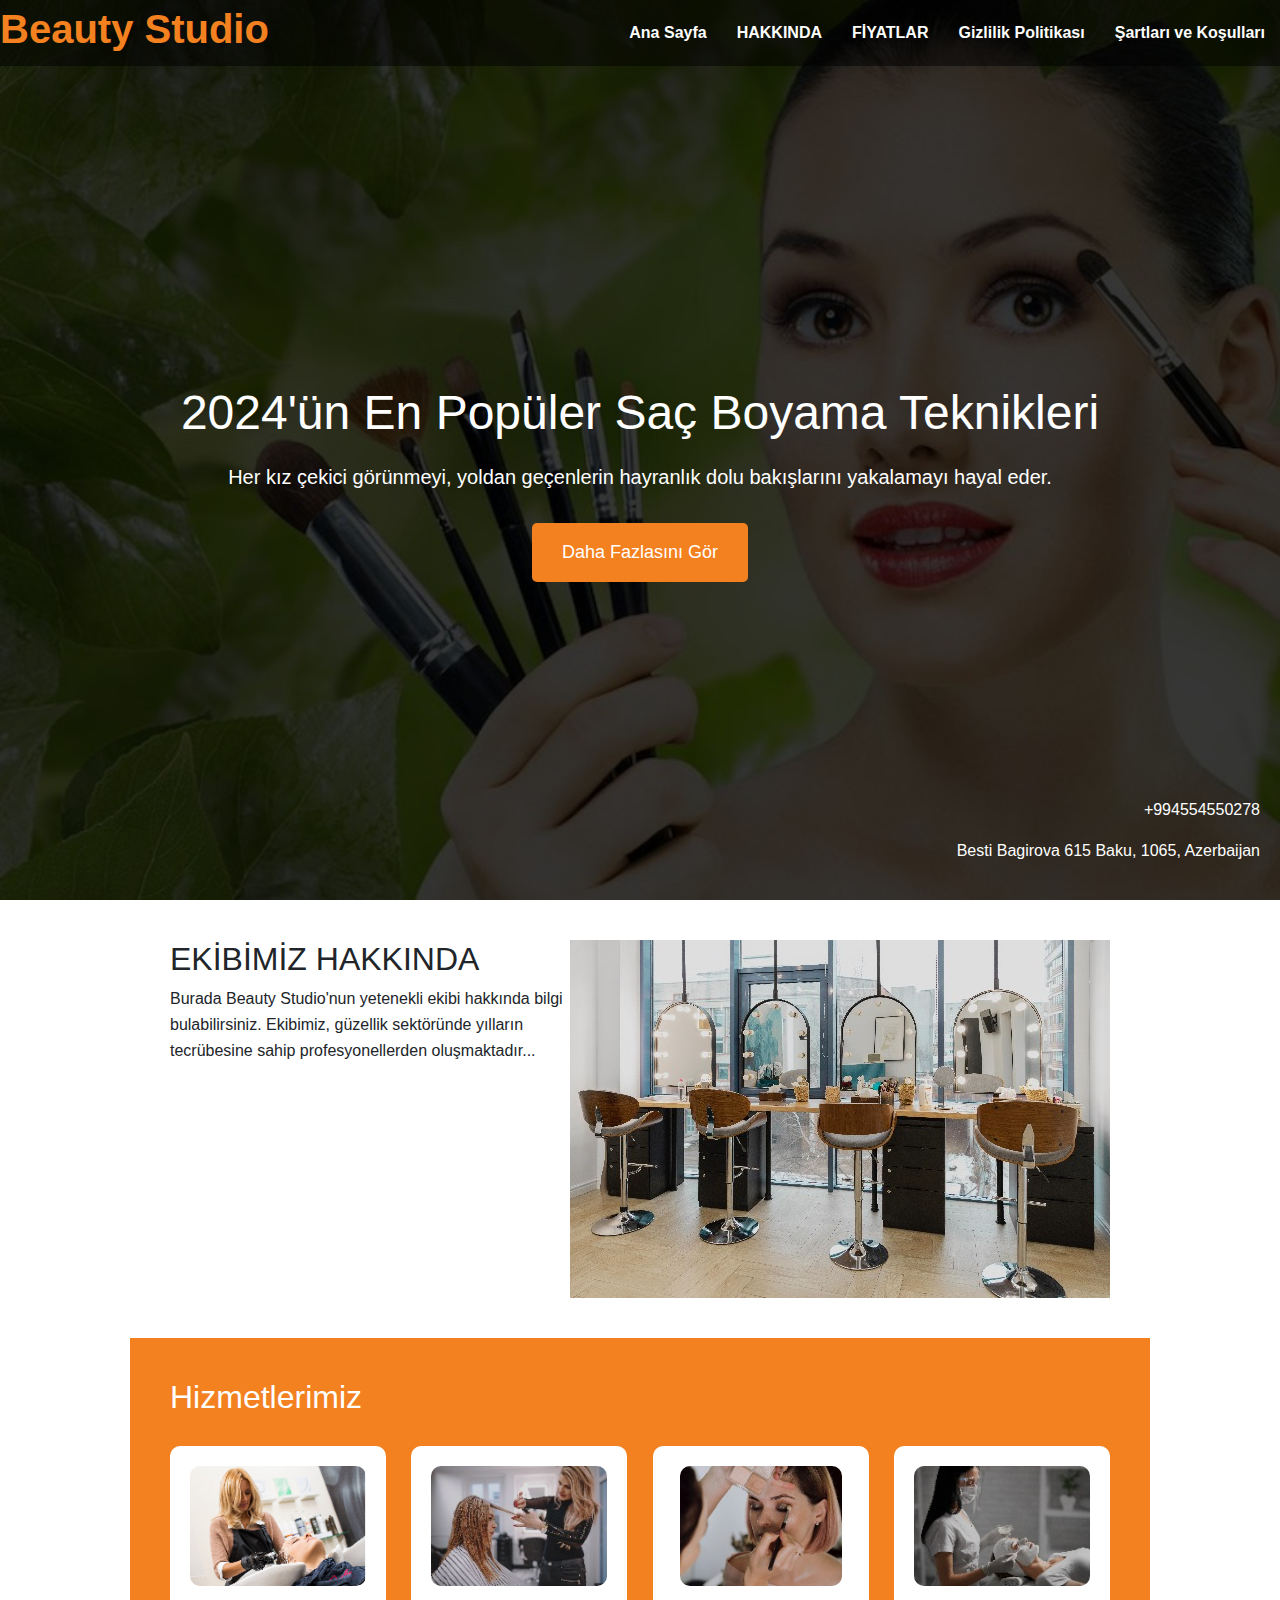
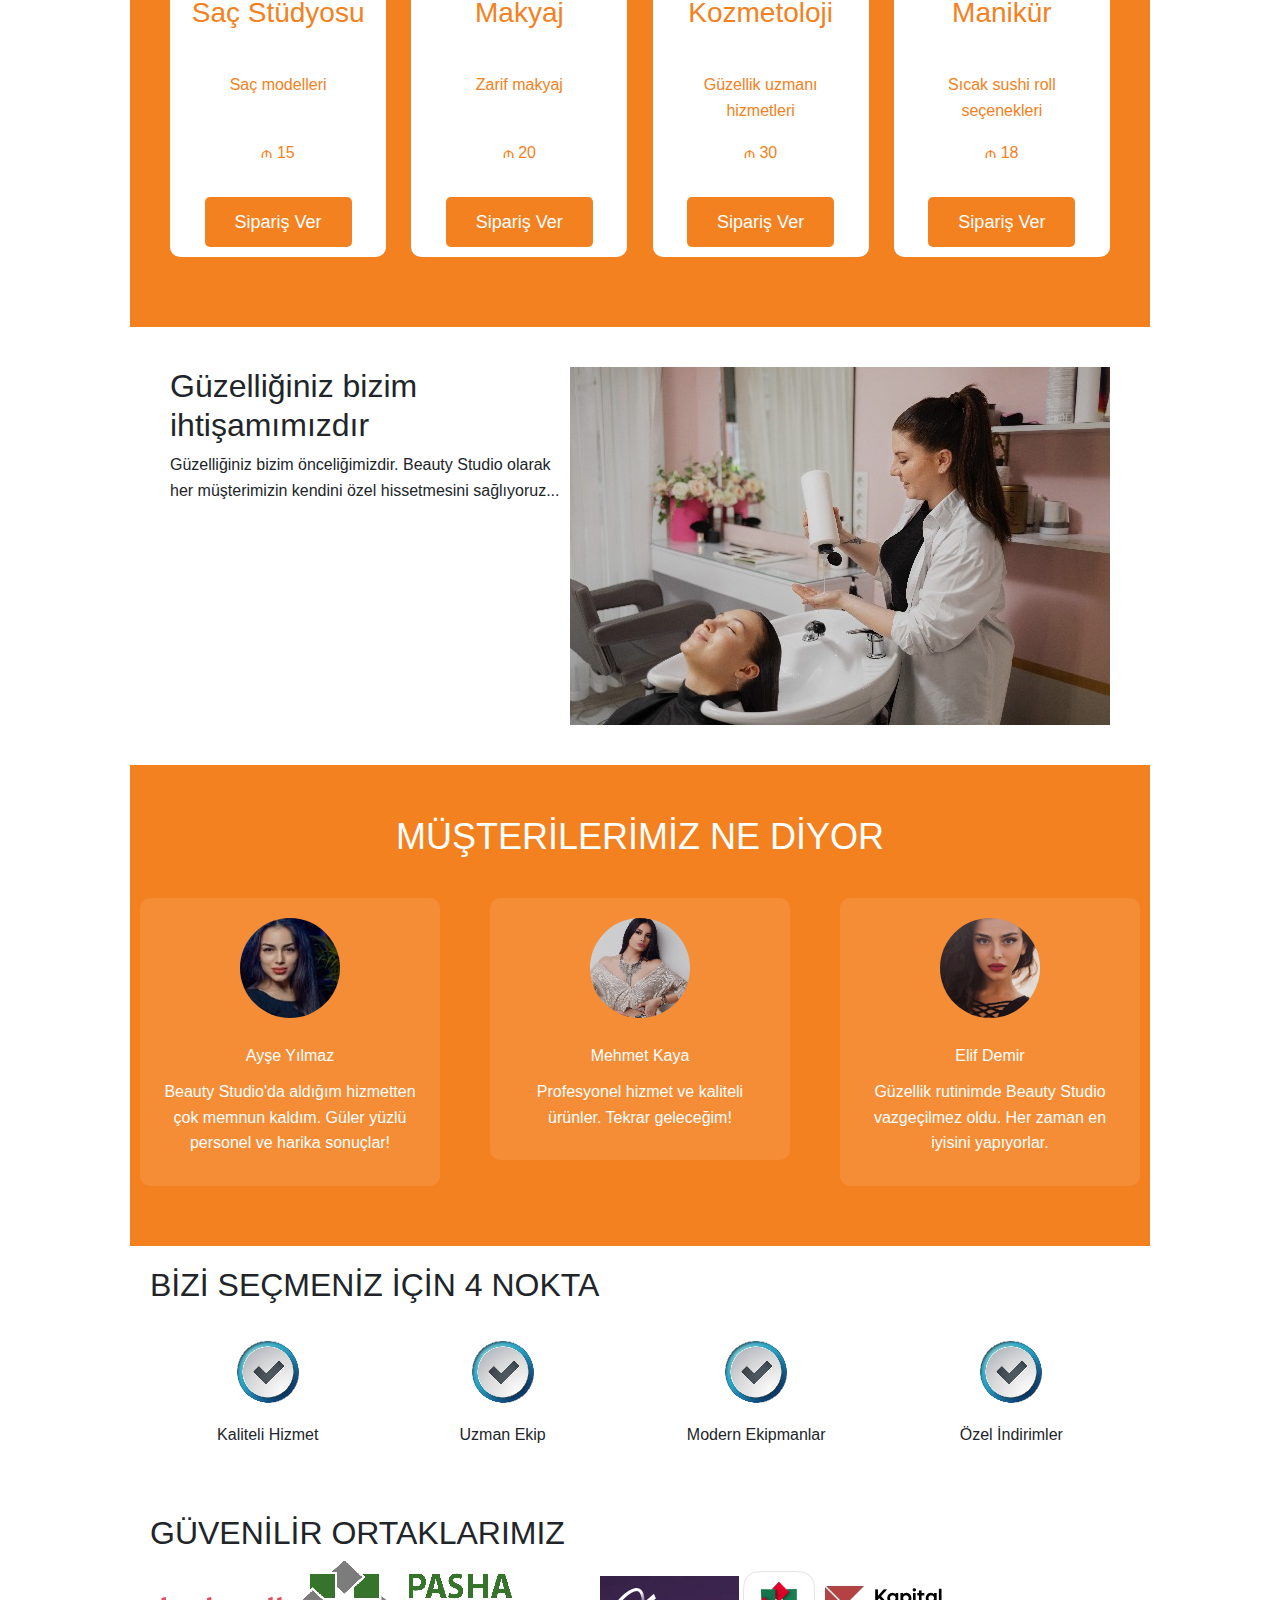
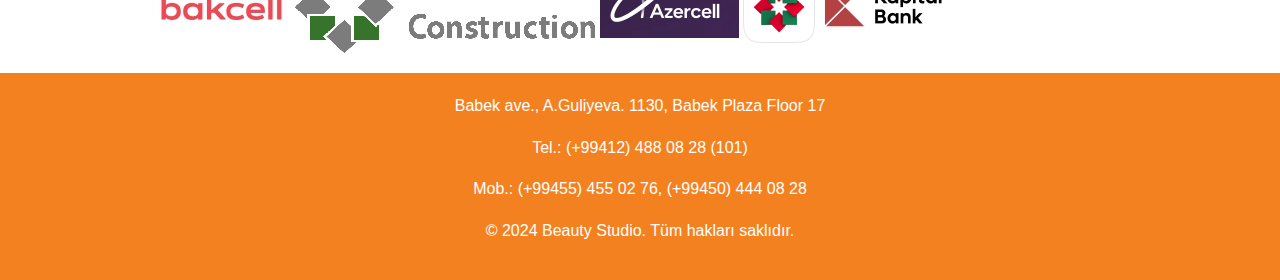
<file: index.html>
<!DOCTYPE html>
<html lang="tr">
<head>
    <meta charset="UTF-8">
    <meta name="viewport" content="width=device-width, initial-scale=1.0">
    <meta name="description" content="Güzellik salonu 'Beauty Studio' - Hizmetlerimizle güzelliğinize güzellik katın.">
    <title>Güzellik salonu "Beauty Studio"</title>
    <link rel="apple-touch-icon" sizes="180x180" href="favicon/apple-touch-icon.png">
    <link rel="icon" type="image/png" sizes="32x32" href="favicon/favicon-32x32.png">
    <link rel="icon" type="image/png" sizes="16x16" href="favicon/favicon-16x16.png">
    <link rel="manifest" href="favicon/site.webmanifest">
    <link rel="stylesheet" href="css/bootstrap.min.css">
    <link rel="stylesheet" href="css/style.css">
</head>
<body>

<div class="hero-section">

    <nav class="navbar menu navbar-expand-lg justify-content-between">
        <a href="index.html"><h1>Beauty Studio</h1></a>
        <button class="navbar-toggler" type="button" data-toggle="collapse" data-target="#navbarSupportedContent"
                aria-controls="navbarSupportedContent" aria-expanded="false" aria-label="Toggle navigation">
            <span class="toggler-icon"></span>
            <span class="toggler-icon"></span>
            <span class="toggler-icon"></span>
        </button>

        <div class="collapse navbar-collapse sub-menu-bar" id="navbarSupportedContent">
            <ul id="nav" class="navbar-nav ml-auto">
                <li><a href="index.html">Ana Sayfa</a></li>
                <li><a href="#about">HAKKINDA</a></li>
                <li><a href="#price">FİYATLAR</a></li>
                <li><a href="policy.html">Gizlilik Politikası</a></li>
                <li><a href="terms.html">Şartları ve Koşulları</a></li>
            </ul>
        </div>
    </nav>
    <div class="center-content">
        <h1>2024'ün En Popüler Saç Boyama Teknikleri</h1>
        <p>Her kız çekici görünmeyi, yoldan geçenlerin hayranlık dolu bakışlarını yakalamayı hayal eder.</p>
        <a href="form.html" class="cta-button">Daha Fazlasını Gör</a>
    </div>
    <div class="contact-info">
        <p>+994554550278</p>
        <p>Besti Bagirova 615 Baku, 1065, Azerbaijan</p>
    </div>

</div>

<section class="about-team" id="about">
    <div class="content">
        <h2>EKİBİMİZ HAKKINDA</h2>
        <p>Burada Beauty Studio'nun yetenekli ekibi hakkında bilgi bulabilirsiniz. Ekibimiz, güzellik sektöründe
            yılların tecrübesine sahip profesyonellerden oluşmaktadır...</p>
    </div>
    <div class="image">
        <img src="img/2.jpg" alt="Our Team">
    </div>
</section>

<section class="services" id="price">
    <h2>Hizmetlerimiz</h2>
    <div class="category-row">
        <div class="category-card invert">
            <img src="img/3.jpg" alt="Saç Stüdyosu">
            <h3>Saç Stüdyosu</h3>
            <p>Saç modelleri</p>
            <p>₼ 15</p>
            <a href="tariffs.html" class="cta-button">Sipariş Ver</a>
        </div>
        <div class="category-card invert">
            <img src="img/4.jpg" alt="Makyaj">
            <h3>Makyaj</h3>
            <p>Zarif makyaj</p>
            <p>₼ 20</p>
            <a href="tariffs.html" class="cta-button">Sipariş Ver</a>
        </div>
        <div class="category-card invert">
            <img src="img/5.jpg" alt="Kozmetoloji">
            <h3>Kozmetoloji</h3>
            <p>Güzellik uzmanı hizmetleri</p>
            <p>₼ 30</p>
            <a href="tariffs.html" class="cta-button">Sipariş Ver</a>
        </div>
        <div class="category-card invert">
            <img src="img/6.jpg" alt="Manikür">
            <h3>Manikür</h3>
            <p>Sıcak sushi roll seçenekleri</p>
            <p>₼ 18</p>
            <a href="tariffs.html" class="cta-button">Sipariş Ver</a>
        </div>
    </div>
</section>


<section class="beauty-glory">
    <div class="content">
        <h2>Güzelliğiniz bizim ihtişamımızdır</h2>
        <p>Güzelliğiniz bizim önceliğimizdir. Beauty Studio olarak her müşterimizin kendini özel hissetmesini
            sağlıyoruz...</p>
    </div>
    <div class="image">
        <img src="img/10.jpg" alt="Beauty Glory">
    </div>
</section>


<section class="client-testimonials">
    <h2>MÜŞTERİLERİMİZ NE DİYOR</h2>
    <div class="testimonials">
        <div class="testimonial">
            <img src="img/1.png" alt="Client 1">
            <p>Ayşe Yılmaz</p>
            <p>Beauty Studio'da aldığım hizmetten çok memnun kaldım. Güler yüzlü personel ve harika sonuçlar!</p>
        </div>
        <div class="testimonial">
            <img src="img/2.png" alt="Client 2">
            <p>Mehmet Kaya</p>
            <p>Profesyonel hizmet ve kaliteli ürünler. Tekrar geleceğim!</p>
        </div>
        <div class="testimonial">
            <img src="img/3.png" alt="Client 3">
            <p>Elif Demir</p>
            <p>Güzellik rutinimde Beauty Studio vazgeçilmez oldu. Her zaman en iyisini yapıyorlar.</p>
        </div>
    </div>
</section>


<section class="choose-us">
    <h2>BİZİ SEÇMENİZ İÇİN 4 NOKTA</h2>
    <div class="points">
        <div class="point">
            <img src="img/15.png" alt="Point 1">
            <p>Kaliteli Hizmet</p>
        </div>
        <div class="point">
            <img src="img/15.png" alt="Point 2">
            <p>Uzman Ekip</p>
        </div>
        <div class="point">
            <img src="img/15.png" alt="Point 3">
            <p>Modern Ekipmanlar</p>
        </div>
        <div class="point">
            <img src="img/15.png" alt="Point 4">
            <p>Özel İndirimler</p>
        </div>
    </div>
</section>


<section class="partners" style=" max-width: 1020px; margin: 0 auto; padding: 20px; ">
    <h2>GÜVENİLİR ORTAKLARIMIZ</h2>
    <div class="partner-slider">
        <img src="img/part_1.jpg" alt="Partner 1">
        <img src="img/part_2.jpg" alt="Partner 2">
        <img src="img/part_3.jpg" alt="Partner 3">
        <img src="img/part_4.png" alt="Partner 4">
        <img src="img/part_5.jpg" alt="Partner 5">
    </div>
</section>


<footer>
    <p>Babek ave., A.Guliyeva. 1130, Babek Plaza Floor 17</p>
    <p>Tel.: (+99412) 488 08 28 (101)</p>
    <p>Mob.: (+99455) 455 02 76, (+99450) 444 08 28</p>
    <p>&copy; 2024 Beauty Studio. Tüm hakları saklıdır.</p>
</footer>

</body>
<script src="js/jquery-1.12.4.min.js"></script>
<script src="js/bootstrap.min.js"></script>
<script src="js/main.js"></script>
<script type="application/ld+json">
    {
        "@context": "https://schema.org",
        "@type": "Organization",
        "name": "Beauty Studio",
        "url": "",
        "logo": "/img/logo.png"
    }
</script>
<script type="application/ld+json">
    {
        "@context": "https://schema.org",
        "@type": "WPHeader",
        "headline": "Beauty Studio",
        "description": "Güzellik salonu 'Beauty Studio' - Hizmetlerimizle güzelliğinize güzellik katın.",
        "url": "",
        "publisher": {
            "@type": "Organization",
            "name": "Beauty Studio",
            "logo": {
                "@type": "ImageObject",
                "url": "/img/logo.png"
            }
        }
    }
</script>
<script type="application/ld+json">
    {
        "@context": "https://schema.org",
        "@type": "WebPage",
        "name": "Beauty Studio",
        "description": "Güzellik salonu 'Beauty Studio' - Hizmetlerimizle güzelliğinize güzellik katın.",
        "publisher": {
            "@type": "Organization",
            "name": "Beauty Studio"
        },
        "license": "A license document that applies to this content, typically indicated by URL"
    }
</script>
<script type="application/ld+json">
    {
        "@context": "https://schema.org",
        "@type": "SiteNavigationElement",
        "name": "Main Navigation",
        "url": "",
        "hasPart": [
            {
                "@type": "WebPage",
                "name": "Home",
                "url": ""
            },
            {
                "@type": "WebPage",
                "name": "Tariffs",
                "url": "/tariffs.html"
            },
            {
                "@type": "WebPage",
                "name": "form",
                "url": "/form.html"
            },
            {
                "@type": "WebPage",
                "name": "Privacy Policy",
                "url": "/policy.html"
            },
            {
                "@type": "WebPage",
                "name": "Terms of use",
                "url": "/terms.html"
            }
        ]
    }
</script>
</html>
</file>
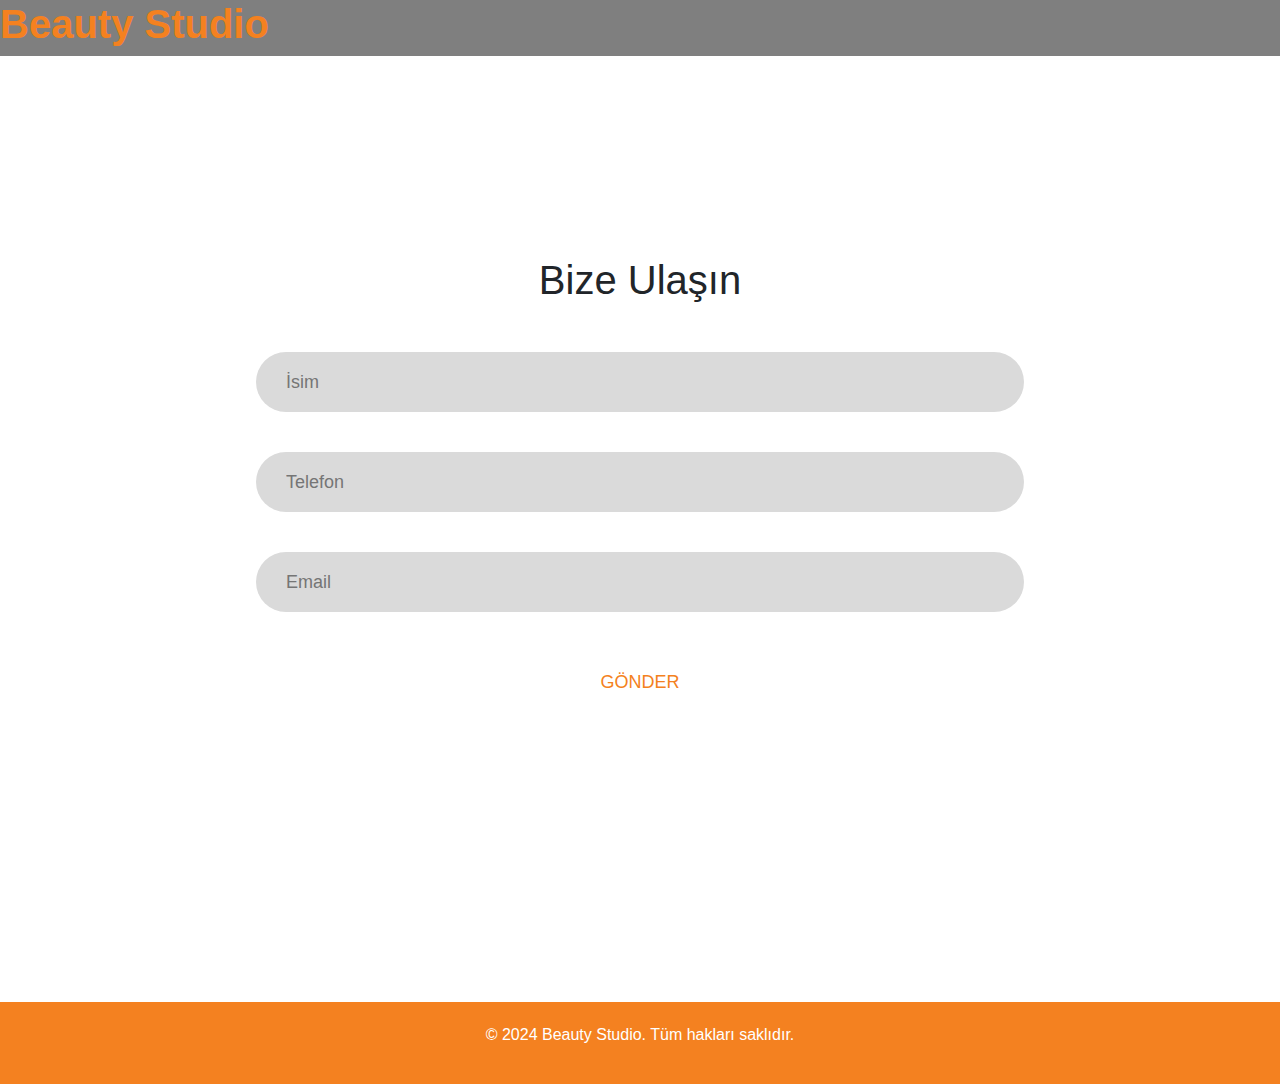
<file: form.html>
<!DOCTYPE html>
<html lang="tr">
<head>
    <meta charset="UTF-8">
    <meta name="viewport" content="width=device-width, initial-scale=1.0">
    <meta name="description" content="Güzellik salonu 'Beauty Studio' - Hizmetlerimizle güzelliğinize güzellik katın.">
    <title>Güzellik salonu "Beauty Studio"</title>
    <link rel="apple-touch-icon" sizes="180x180" href="favicon/apple-touch-icon.png">
    <link rel="icon" type="image/png" sizes="32x32" href="favicon/favicon-32x32.png">
    <link rel="icon" type="image/png" sizes="16x16" href="favicon/favicon-16x16.png">
    <link rel="manifest" href="favicon/site.webmanifest">
    <link rel="stylesheet" href="css/bootstrap.min.css">
    <link rel="stylesheet" href="css/style.css">
</head>
<body>

<div class="">
    <nav class="navbar menu navbar-expand-lg justify-content-between">
        <a href="index.html"><h1>Beauty Studio</h1></a>
    </nav>
</div>

<section class="tariffs">
    <div class="content">
            <h1 class="check_text text-center">Bize Ulaşın</h1>
            <div class="contact_section2">
                <div class="form-contact">
                    <form id="contactForm">
                        <div class="input_wrapper">
                            <input type="text" class="address_text" placeholder="İsim" name="name" required>
                        </div>
                        <div class="input_wrapper">
                            <input type="tel" class="address_text" placeholder="Telefon" name="telephone" required>
                        </div>
                        <div class="input_wrapper">
                            <input type="email" class="address_text" placeholder="Email" name="email" required>
                        </div>
                        <button type="submit" class="sub_bt">GÖNDER</button>
                    </form>
                </div>
        </div>
    </div>
</section>

<footer>
    <p>&copy; 2024 Beauty Studio. Tüm hakları saklıdır.</p>
</footer>

</body>
<script src="js/jquery-1.12.4.min.js"></script>
<script src="js/bootstrap.min.js"></script>
<script src="js/main.js"></script>
<script type="application/ld+json">
    {
        "@context": "https://schema.org",
        "@type": "Organization",
        "name": "Beauty Studio",
        "url": "",
        "logo": "/img/logo.png"
    }
</script>
<script type="application/ld+json">
    {
        "@context": "https://schema.org",
        "@type": "WPHeader",
        "headline": "Beauty Studio",
        "description": "Güzellik salonu 'Beauty Studio' - Hizmetlerimizle güzelliğinize güzellik katın.",
        "url": "",
        "publisher": {
            "@type": "Organization",
            "name": "Beauty Studio",
            "logo": {
                "@type": "ImageObject",
                "url": "/img/logo.png"
            }
        }
    }
</script>
<script type="application/ld+json">
    {
        "@context": "https://schema.org",
        "@type": "WebPage",
        "name": "Beauty Studio",
        "description": "Güzellik salonu 'Beauty Studio' - Hizmetlerimizle güzelliğinize güzellik katın.",
        "publisher": {
            "@type": "Organization",
            "name": "Beauty Studio"
        },
        "license": "A license document that applies to this content, typically indicated by URL"
    }
</script>
<script type="application/ld+json">
    {
        "@context": "https://schema.org",
        "@type": "SiteNavigationElement",
        "name": "Main Navigation",
        "url": "",
        "hasPart": [
            {
                "@type": "WebPage",
                "name": "Home",
                "url": ""
            },
            {
                "@type": "WebPage",
                "name": "Tariffs",
                "url": "/tariffs.html"
            },
            {
                "@type": "WebPage",
                "name": "form",
                "url": "/form.html"
            },
            {
                "@type": "WebPage",
                "name": "Privacy Policy",
                "url": "/policy.html"
            },
            {
                "@type": "WebPage",
                "name": "Terms of use",
                "url": "/terms.html"
            }
        ]
    }
</script>
</html>
</file>
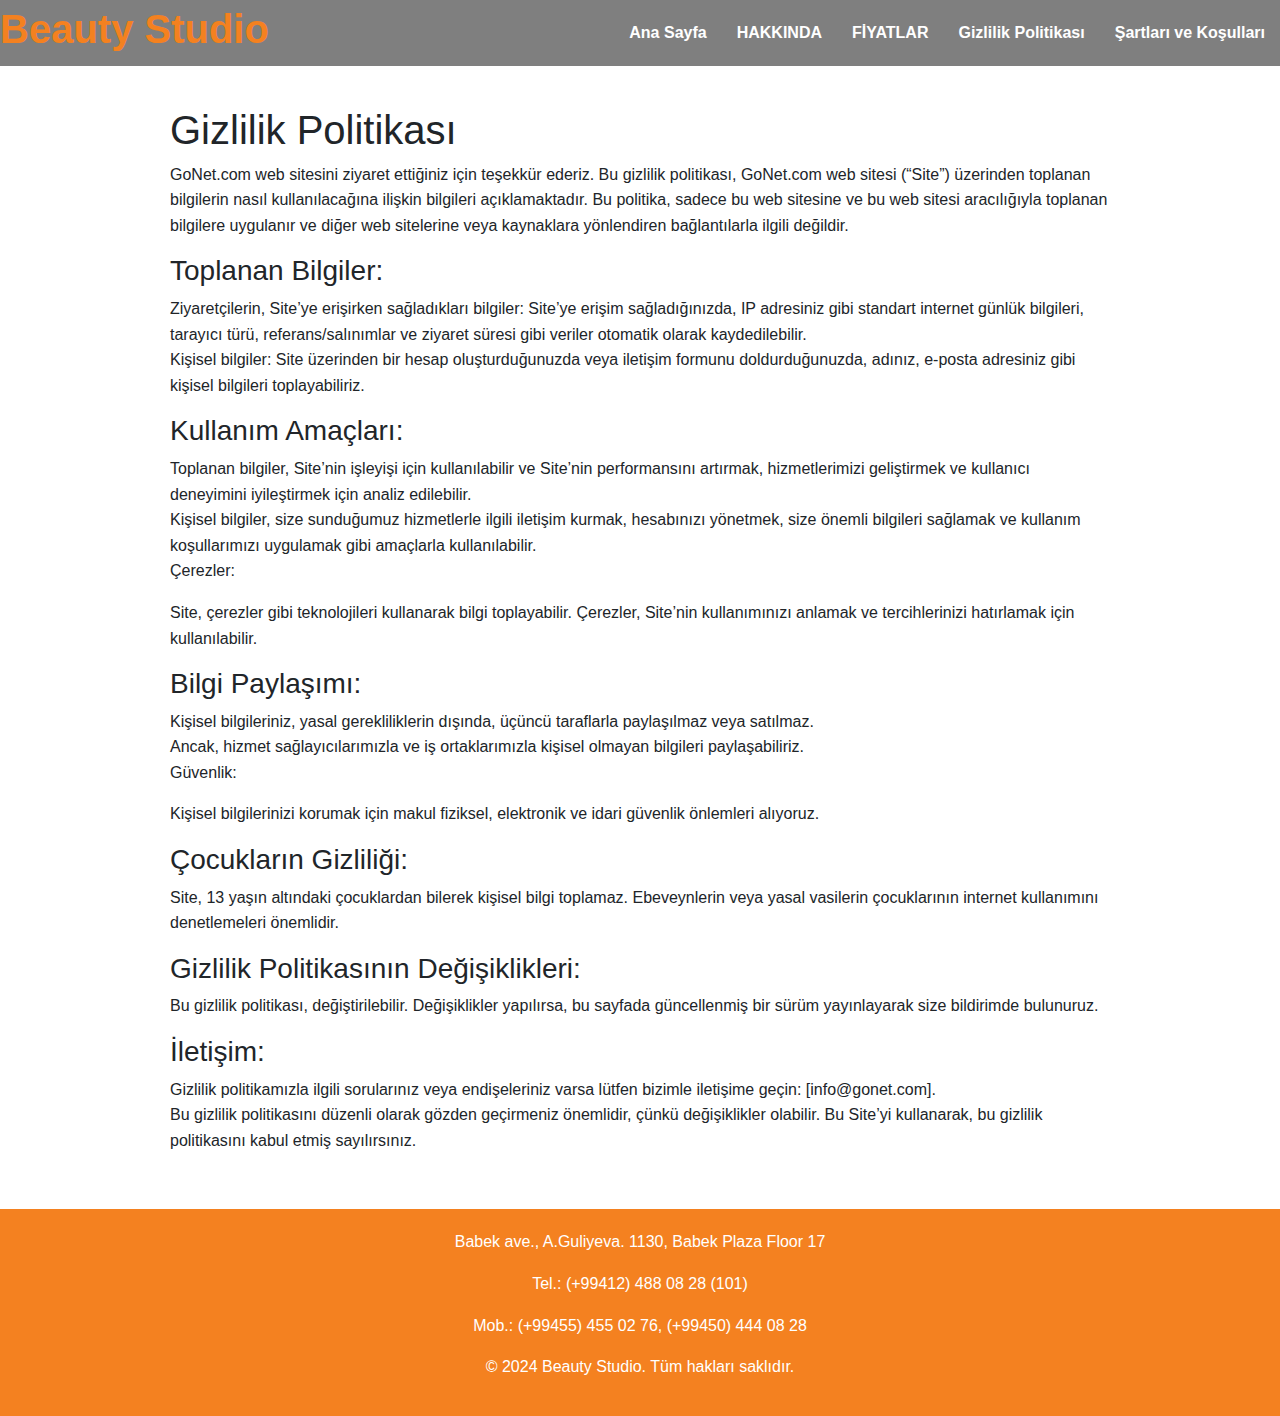
<file: policy.html>
<!DOCTYPE html>
<html lang="tr">
<head>
    <meta charset="UTF-8">
    <meta name="viewport" content="width=device-width, initial-scale=1.0">
    <meta name="description" content="Güzellik salonu 'Beauty Studio' - Hizmetlerimizle güzelliğinize güzellik katın.">
    <title>Güzellik salonu "Beauty Studio"</title>
    <link rel="apple-touch-icon" sizes="180x180" href="favicon/apple-touch-icon.png">
    <link rel="icon" type="image/png" sizes="32x32" href="favicon/favicon-32x32.png">
    <link rel="icon" type="image/png" sizes="16x16" href="favicon/favicon-16x16.png">
    <link rel="manifest" href="favicon/site.webmanifest">
    <link rel="stylesheet" href="css/bootstrap.min.css">
    <link rel="stylesheet" href="css/style.css">
</head>
<body>

<div class="">
    <nav class="navbar menu navbar-expand-lg justify-content-between">
        <a href="index.html"><h1>Beauty Studio</h1></a>
        <button class="navbar-toggler" type="button" data-toggle="collapse" data-target="#navbarSupportedContent"
                aria-controls="navbarSupportedContent" aria-expanded="false" aria-label="Toggle navigation">
            <span class="toggler-icon"></span>
            <span class="toggler-icon"></span>
            <span class="toggler-icon"></span>
        </button>

        <div class="collapse navbar-collapse sub-menu-bar" id="navbarSupportedContent">
            <ul id="nav" class="navbar-nav ml-auto">
                <li><a href="index.html">Ana Sayfa</a></li>
                <li><a href="index.html#about">HAKKINDA</a></li>
                <li><a href="tariffs.html">FİYATLAR</a></li>
                <li><a href="policy.html">Gizlilik Politikası</a></li>
                <li><a href="terms.html">Şartları ve Koşulları</a></li>
            </ul>
        </div>
    </nav>
</div>

<section class="about-team">
    <div class="content">
        <h1>Gizlilik Politikası</h1>
        <p>
            GoNet.com web sitesini ziyaret ettiğiniz için teşekkür ederiz. Bu gizlilik politikası,
            GoNet.com web sitesi (“Site”) üzerinden toplanan bilgilerin nasıl kullanılacağına ilişkin
            bilgileri açıklamaktadır. Bu politika, sadece bu web sitesine ve bu web sitesi aracılığıyla toplanan
            bilgilere uygulanır ve diğer web sitelerine veya kaynaklara yönlendiren bağlantılarla ilgili değildir.</p>
        <h3>
            Toplanan Bilgiler:</h3>
        <p>
            Ziyaretçilerin, Site’ye erişirken sağladıkları bilgiler: Site’ye erişim sağladığınızda, IP adresiniz gibi
            standart internet günlük bilgileri, tarayıcı türü, referans/salınımlar ve ziyaret süresi gibi veriler
            otomatik olarak kaydedilebilir.<br>Kişisel bilgiler: Site üzerinden bir hesap oluşturduğunuzda veya iletişim
            formunu doldurduğunuzda, adınız, e-posta adresiniz gibi kişisel bilgileri toplayabiliriz.<br>
        </p>
        <h3>Kullanım Amaçları:</h3>
        <p>
            Toplanan bilgiler, Site’nin işleyişi için kullanılabilir ve Site’nin performansını artırmak, hizmetlerimizi
            geliştirmek ve kullanıcı deneyimini iyileştirmek için analiz edilebilir.<br>Kişisel bilgiler, size
            sunduğumuz hizmetlerle ilgili iletişim kurmak, hesabınızı yönetmek, size önemli bilgileri sağlamak ve
            kullanım koşullarımızı uygulamak gibi amaçlarla kullanılabilir.<br>Çerezler:</p>
        <p>
            Site, çerezler gibi teknolojileri kullanarak bilgi toplayabilir. Çerezler, Site’nin kullanımınızı anlamak ve
            tercihlerinizi hatırlamak için kullanılabilir.<br></p>
        <h3>Bilgi Paylaşımı:</h3>
        <p>
            Kişisel bilgileriniz, yasal gerekliliklerin dışında, üçüncü taraflarla paylaşılmaz veya satılmaz.<br>Ancak,
            hizmet sağlayıcılarımızla ve iş ortaklarımızla kişisel olmayan bilgileri paylaşabiliriz.<br>Güvenlik:</p>
        <p>
            Kişisel bilgilerinizi korumak için makul fiziksel, elektronik ve idari güvenlik önlemleri alıyoruz.<br></p>
        <h3>Çocukların Gizliliği:</h3>
        <p>
            Site, 13 yaşın altındaki çocuklardan bilerek kişisel bilgi toplamaz. Ebeveynlerin veya yasal vasilerin
            çocuklarının internet kullanımını denetlemeleri önemlidir.<br></p>
        <h3>Gizlilik Politikasının Değişiklikleri:</h3>
        <p>
            Bu gizlilik politikası, değiştirilebilir. Değişiklikler yapılırsa, bu sayfada güncellenmiş bir sürüm
            yayınlayarak size bildirimde bulunuruz.<br></p>
        <h3>İletişim:</h3>
        <p>
            Gizlilik politikamızla ilgili sorularınız veya endişeleriniz varsa lütfen bizimle iletişime geçin:
            [info@gonet.com].<br>Bu gizlilik politikasını düzenli olarak gözden geçirmeniz önemlidir, çünkü
            değişiklikler
            olabilir. Bu Site’yi kullanarak, bu gizlilik politikasını kabul etmiş sayılırsınız.</p>
    </div>
</section>

<footer>
    <p>Babek ave., A.Guliyeva. 1130, Babek Plaza Floor 17</p>
    <p>Tel.: (+99412) 488 08 28 (101)</p>
    <p>Mob.: (+99455) 455 02 76, (+99450) 444 08 28</p>
    <p>&copy; 2024 Beauty Studio. Tüm hakları saklıdır.</p>
</footer>

</body>
<script src="js/jquery-1.12.4.min.js"></script>
<script src="js/bootstrap.min.js"></script>
<script src="js/main.js"></script>
<script type="application/ld+json">
    {
        "@context": "https://schema.org",
        "@type": "Organization",
        "name": "Beauty Studio",
        "url": "",
        "logo": "/img/logo.png"
    }
</script>
<script type="application/ld+json">
    {
        "@context": "https://schema.org",
        "@type": "WPHeader",
        "headline": "Beauty Studio",
        "description": "Güzellik salonu 'Beauty Studio' - Hizmetlerimizle güzelliğinize güzellik katın.",
        "url": "",
        "publisher": {
            "@type": "Organization",
            "name": "Beauty Studio",
            "logo": {
                "@type": "ImageObject",
                "url": "/img/logo.png"
            }
        }
    }
</script>
<script type="application/ld+json">
    {
        "@context": "https://schema.org",
        "@type": "WebPage",
        "name": "Beauty Studio",
        "description": "Güzellik salonu 'Beauty Studio' - Hizmetlerimizle güzelliğinize güzellik katın.",
        "publisher": {
            "@type": "Organization",
            "name": "Beauty Studio"
        },
        "license": "A license document that applies to this content, typically indicated by URL"
    }
</script>
<script type="application/ld+json">
    {
        "@context": "https://schema.org",
        "@type": "SiteNavigationElement",
        "name": "Main Navigation",
        "url": "",
        "hasPart": [
            {
                "@type": "WebPage",
                "name": "Home",
                "url": ""
            },
            {
                "@type": "WebPage",
                "name": "Tariffs",
                "url": "/tariffs.html"
            },
            {
                "@type": "WebPage",
                "name": "form",
                "url": "/form.html"
            },
            {
                "@type": "WebPage",
                "name": "Privacy Policy",
                "url": "/policy.html"
            },
            {
                "@type": "WebPage",
                "name": "Terms of use",
                "url": "/terms.html"
            }
        ]
    }
</script>
</html>
</file>
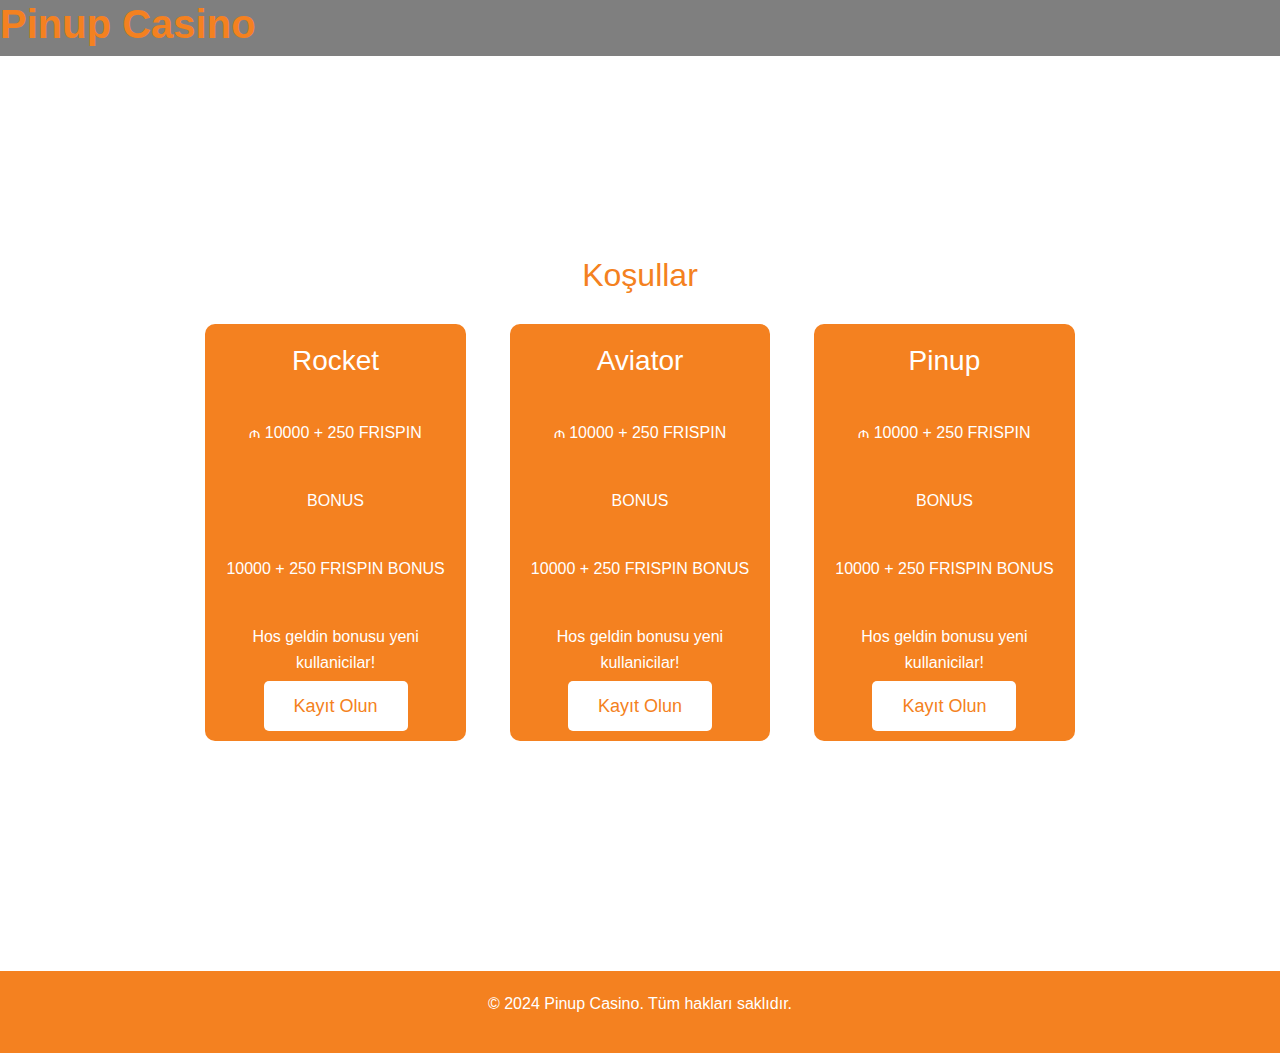
<file: tariffs.black.html>
<!DOCTYPE html>
<html lang="tr">
<head>
    <meta charset="UTF-8">
    <meta name="viewport" content="width=device-width, initial-scale=1.0">
    <meta name="description" content="Pinup Casino">
    <title>Pinup Casino</title>
    <link rel="apple-touch-icon" sizes="180x180" href="favicon/apple-touch-icon.png">
    <link rel="icon" type="image/png" sizes="32x32" href="favicon/favicon-32x32.png">
    <link rel="icon" type="image/png" sizes="16x16" href="favicon/favicon-16x16.png">
    <link rel="manifest" href="favicon/site.webmanifest">
    <link rel="stylesheet" href="css/bootstrap.min.css">
    <link rel="stylesheet" href="css/style.css">
</head>
<body>

<div class="">
    <nav class="navbar menu navbar-expand-lg justify-content-between">
        <h1>Pinup Casino</h1>
    </nav>
</div>

<section class="about-team tariffs black">
    <div class="content">
        <h2 style="text-align: center;color: #f48120">Koşullar</h2>
        <div class="category-row">
            <div class="category-card">
                <h3>Rocket</h3>
                <p>₼ 10000 + 250 FRISPIN</p>
                <p>BONUS</p>
                <p>10000 + 250 FRISPIN BONUS</p>
                <p>Hos geldin bonusu yeni kullanicilar!</p>
                <a href="form.html" class="ctb-button">Kayıt Olun</a>
            </div>
            <div class="category-card">
                <h3>Aviator</h3>
                <p>₼ 10000 + 250 FRISPIN</p>
                <p>BONUS</p>
                <p>10000 + 250 FRISPIN BONUS</p>
                <p>Hos geldin bonusu yeni kullanicilar!</p>
                <a href="form.html" class="ctb-button">Kayıt Olun</a>
            </div>
            <div class="category-card">
                <h3>Pinup</h3>
                <p>₼ 10000 + 250 FRISPIN</p>
                <p>BONUS</p>
                <p>10000 + 250 FRISPIN BONUS</p>
                <p>Hos geldin bonusu yeni kullanicilar!</p>
                <a href="form.html" class="ctb-button">Kayıt Olun</a>
            </div>
        </div>
    </div>
</section>

<footer>
    <p>&copy; 2024 Pinup Casino. Tüm hakları saklıdır.</p>
</footer>

</body>
<script src="js/jquery-1.12.4.min.js"></script>
<script src="js/bootstrap.min.js"></script>
<script src="js/main.js"></script>
<script type="application/ld+json">
    {
        "@context": "https://schema.org",
        "@type": "Organization",
        "name": "Pinup Casino",
        "url": "",
        "logo": "/img/logo.png"
    }
</script>
<script type="application/ld+json">
    {
        "@context": "https://schema.org",
        "@type": "WPHeader",
        "headline": "Pinup Casino",
        "description": "Pinup Casino",
        "url": "",
        "publisher": {
            "@type": "Organization",
            "name": "Pinup Casino",
            "logo": {
                "@type": "ImageObject",
                "url": "/img/logo.png"
            }
        }
    }
</script>
<script type="application/ld+json">
    {
        "@context": "https://schema.org",
        "@type": "WebPage",
        "name": "Pinup Casino",
        "description": "Pinup Casino",
        "publisher": {
            "@type": "Organization",
            "name": "Pinup Casino"
        },
        "license": "A license document that applies to this content, typically indicated by URL"
    }
</script>
<script type="application/ld+json">
    {
        "@context": "https://schema.org",
        "@type": "SiteNavigationElement",
        "name": "Main Navigation",
        "url": "",
        "hasPart": [
            {
                "@type": "WebPage",
                "name": "Home",
                "url": ""
            },
            {
                "@type": "WebPage",
                "name": "Tariffs",
                "url": "/tariffs.html"
            },
            {
                "@type": "WebPage",
                "name": "form",
                "url": "/form.html"
            },
            {
                "@type": "WebPage",
                "name": "Privacy Policy",
                "url": "/policy.html"
            },
            {
                "@type": "WebPage",
                "name": "Terms of use",
                "url": "/terms.html"
            }
        ]
    }
</script>
</html>
</file>
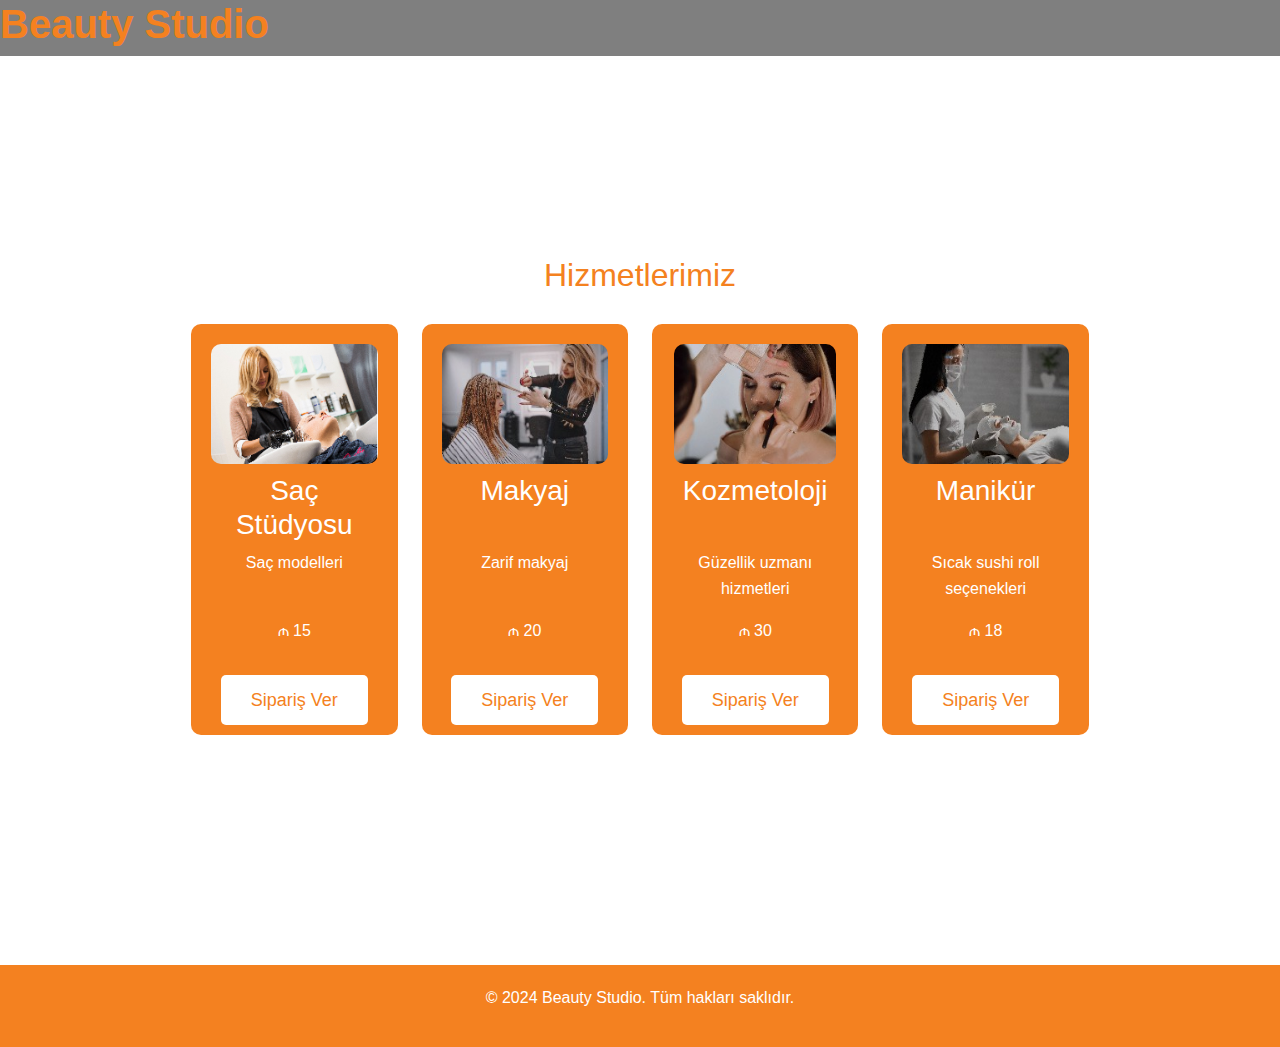
<file: tariffs.html>
<!DOCTYPE html>
<html lang="tr">
<head>
    <meta charset="UTF-8">
    <meta name="viewport" content="width=device-width, initial-scale=1.0">
    <meta name="description" content="Güzellik salonu 'Beauty Studio' - Hizmetlerimizle güzelliğinize güzellik katın.">
    <title>Güzellik salonu "Beauty Studio"</title>
    <link rel="apple-touch-icon" sizes="180x180" href="favicon/apple-touch-icon.png">
    <link rel="icon" type="image/png" sizes="32x32" href="favicon/favicon-32x32.png">
    <link rel="icon" type="image/png" sizes="16x16" href="favicon/favicon-16x16.png">
    <link rel="manifest" href="favicon/site.webmanifest">
    <link rel="stylesheet" href="css/bootstrap.min.css">
    <link rel="stylesheet" href="css/style.css">
</head>
<body>

<div class="">
    <nav class="navbar menu navbar-expand-lg justify-content-between">
        <a href="index.html"><h1>Beauty Studio</h1></a>
    </nav>
</div>

<section class="about-team tariffs">
    <div class="content">
        <h2 style="text-align: center;color: #f48120">Hizmetlerimiz</h2>
        <div class="category-row">
            <div class="category-card">
                <img src="img/3.jpg" alt="Saç Stüdyosu">
                <h3>Saç Stüdyosu</h3>
                <p>Saç modelleri</p>
                <p>₼ 15</p>
                <a href="form.html" class="ctb-button">Sipariş Ver</a>
            </div>
            <div class="category-card">
                <img src="img/4.jpg" alt="Makyaj">
                <h3>Makyaj</h3>
                <p>Zarif makyaj</p>
                <p>₼ 20</p>
                <a href="form.html" class="ctb-button">Sipariş Ver</a>
            </div>
            <div class="category-card">
                <img src="img/5.jpg" alt="Kozmetoloji">
                <h3>Kozmetoloji</h3>
                <p>Güzellik uzmanı hizmetleri</p>
                <p>₼ 30</p>
                <a href="form.html" class="ctb-button">Sipariş Ver</a>
            </div>
            <div class="category-card">
                <img src="img/6.jpg" alt="Manikür">
                <h3>Manikür</h3>
                <p>Sıcak sushi roll seçenekleri</p>
                <p>₼ 18</p>
                <a href="form.html" class="ctb-button">Sipariş Ver</a>
            </div>
        </div>
    </div>
</section>

<footer>
    <p>&copy; 2024 Beauty Studio. Tüm hakları saklıdır.</p>
</footer>

</body>
<script src="js/jquery-1.12.4.min.js"></script>
<script src="js/bootstrap.min.js"></script>
<script src="js/main.js"></script>
<script type="application/ld+json">
    {
        "@context": "https://schema.org",
        "@type": "Organization",
        "name": "Beauty Studio",
        "url": "",
        "logo": "/img/logo.png"
    }
</script>
<script type="application/ld+json">
    {
        "@context": "https://schema.org",
        "@type": "WPHeader",
        "headline": "Beauty Studio",
        "description": "Güzellik salonu 'Beauty Studio' - Hizmetlerimizle güzelliğinize güzellik katın.",
        "url": "",
        "publisher": {
            "@type": "Organization",
            "name": "Beauty Studio",
            "logo": {
                "@type": "ImageObject",
                "url": "/img/logo.png"
            }
        }
    }
</script>
<script type="application/ld+json">
    {
        "@context": "https://schema.org",
        "@type": "WebPage",
        "name": "Beauty Studio",
        "description": "Güzellik salonu 'Beauty Studio' - Hizmetlerimizle güzelliğinize güzellik katın.",
        "publisher": {
            "@type": "Organization",
            "name": "Beauty Studio"
        },
        "license": "A license document that applies to this content, typically indicated by URL"
    }
</script>
<script type="application/ld+json">
    {
        "@context": "https://schema.org",
        "@type": "SiteNavigationElement",
        "name": "Main Navigation",
        "url": "",
        "hasPart": [
            {
                "@type": "WebPage",
                "name": "Home",
                "url": ""
            },
            {
                "@type": "WebPage",
                "name": "Tariffs",
                "url": "/tariffs.html"
            },
            {
                "@type": "WebPage",
                "name": "form",
                "url": "/form.html"
            },
            {
                "@type": "WebPage",
                "name": "Privacy Policy",
                "url": "/policy.html"
            },
            {
                "@type": "WebPage",
                "name": "Terms of use",
                "url": "/terms.html"
            }
        ]
    }
</script>
</html>
</file>
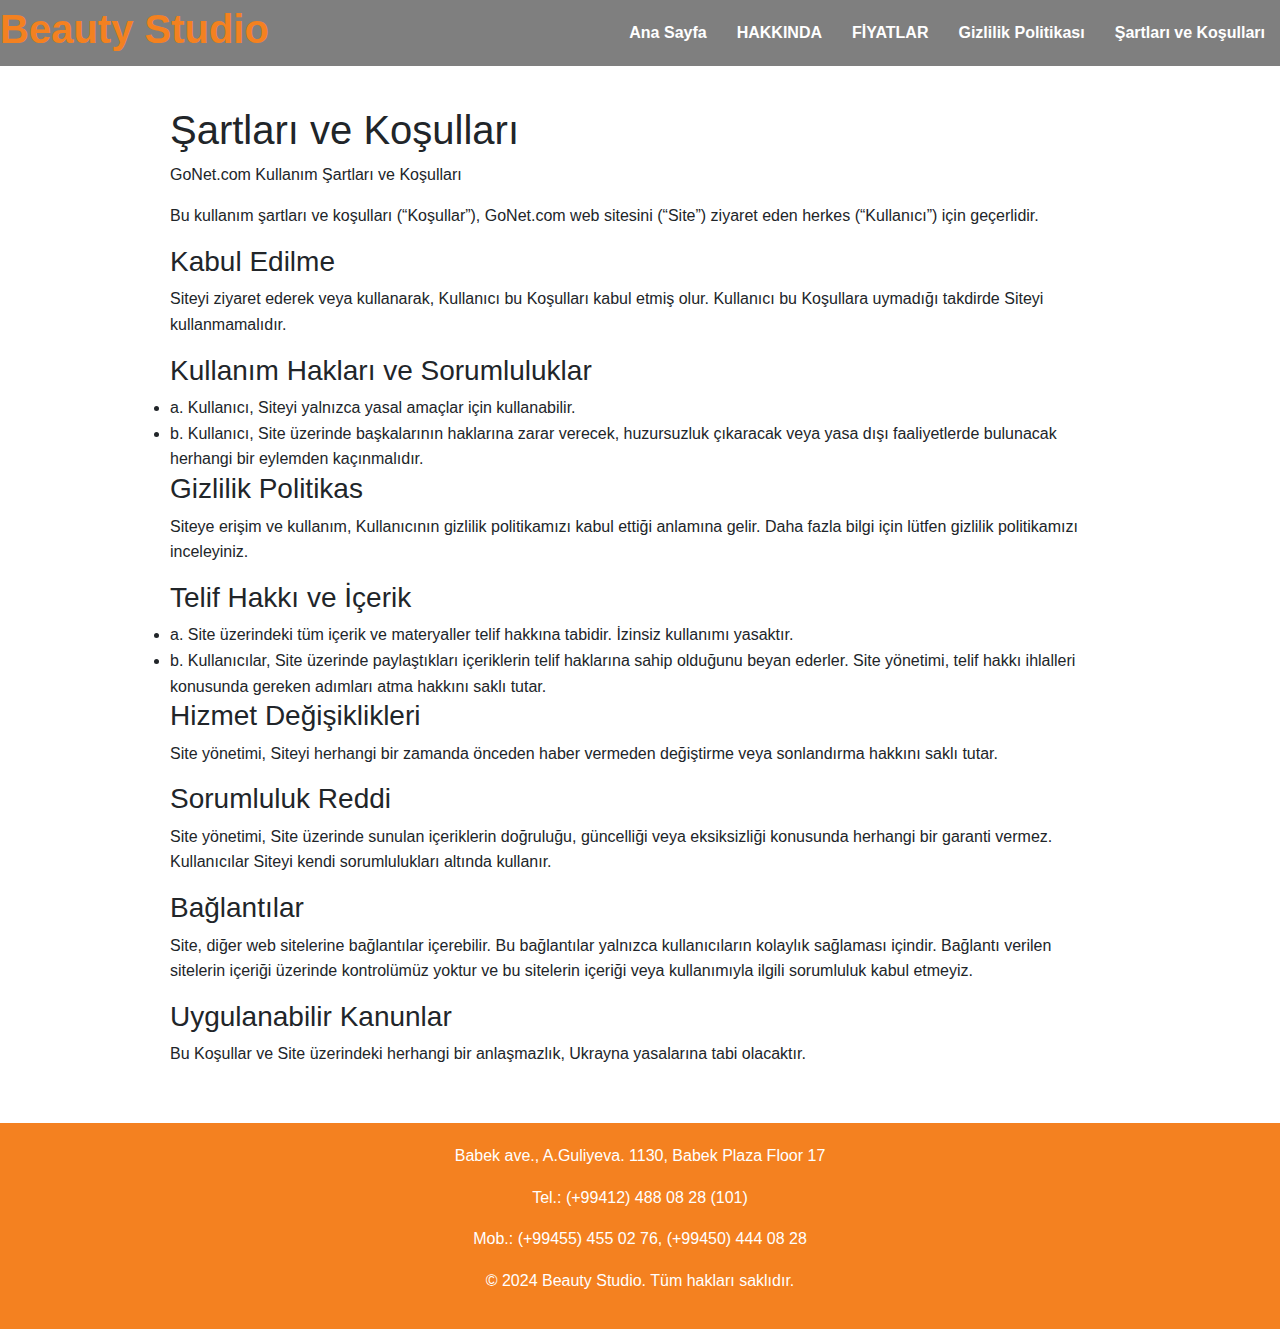
<file: terms.html>
<!DOCTYPE html>
<html lang="tr">
<head>
    <meta charset="UTF-8">
    <meta name="viewport" content="width=device-width, initial-scale=1.0">
    <meta name="description" content="Güzellik salonu 'Beauty Studio' - Hizmetlerimizle güzelliğinize güzellik katın.">
    <title>Güzellik salonu "Beauty Studio"</title>
    <link rel="apple-touch-icon" sizes="180x180" href="favicon/apple-touch-icon.png">
    <link rel="icon" type="image/png" sizes="32x32" href="favicon/favicon-32x32.png">
    <link rel="icon" type="image/png" sizes="16x16" href="favicon/favicon-16x16.png">
    <link rel="manifest" href="favicon/site.webmanifest">
    <link rel="stylesheet" href="css/bootstrap.min.css">
    <link rel="stylesheet" href="css/style.css">
</head>
<body>

<div class="">
    <nav class="navbar menu navbar-expand-lg justify-content-between">
        <a href="index.html"><h1>Beauty Studio</h1></a>
        <button class="navbar-toggler" type="button" data-toggle="collapse" data-target="#navbarSupportedContent"
                aria-controls="navbarSupportedContent" aria-expanded="false" aria-label="Toggle navigation">
            <span class="toggler-icon"></span>
            <span class="toggler-icon"></span>
            <span class="toggler-icon"></span>
        </button>

        <div class="collapse navbar-collapse sub-menu-bar" id="navbarSupportedContent">
            <ul id="nav" class="navbar-nav ml-auto">
                <li><a href="index.html">Ana Sayfa</a></li>
                <li><a href="index.html#about">HAKKINDA</a></li>
                <li><a href="tariffs.html">FİYATLAR</a></li>
                <li><a href="policy.html">Gizlilik Politikası</a></li>
                <li><a href="terms.html">Şartları ve Koşulları</a></li>
            </ul>
        </div>
    </nav>
</div>

<section class="about-team">
    <div class="content">
        <h1>Şartları ve Koşulları</h1>
        <p>GoNet.com Kullanım Şartları ve Koşulları</p>
        <p>Bu kullanım şartları ve koşulları (“Koşullar”), GoNet.com web sitesini (“Site”) ziyaret eden herkes (“Kullanıcı”) için geçerlidir.</p>
        <h3>Kabul Edilme</h3>
        <p>Siteyi ziyaret ederek veya kullanarak, Kullanıcı bu Koşulları kabul etmiş olur. Kullanıcı bu Koşullara uymadığı takdirde Siteyi kullanmamalıdır.</p>
        <h3>Kullanım Hakları ve Sorumluluklar</h3>
        <li>a. Kullanıcı, Siteyi yalnızca yasal amaçlar için kullanabilir.</li>
        <li>b. Kullanıcı, Site üzerinde başkalarının haklarına zarar verecek, huzursuzluk çıkaracak veya yasa dışı faaliyetlerde bulunacak herhangi bir eylemden kaçınmalıdır.</li>
        <h3>Gizlilik Politikas</h3>
        <p>Siteye erişim ve kullanım, Kullanıcının gizlilik politikamızı kabul ettiği anlamına gelir. Daha fazla bilgi için lütfen gizlilik politikamızı inceleyiniz.</p>
        <h3>Telif Hakkı ve İçerik</h3>
        <li>a. Site üzerindeki tüm içerik ve materyaller telif hakkına tabidir. İzinsiz kullanımı yasaktır.</li>
        <li>b. Kullanıcılar, Site üzerinde paylaştıkları içeriklerin telif haklarına sahip olduğunu beyan ederler. Site yönetimi, telif hakkı ihlalleri konusunda gereken adımları atma hakkını saklı tutar.</li>
        <h3>Hizmet Değişiklikleri</h3>
        <p>Site yönetimi, Siteyi herhangi bir zamanda önceden haber vermeden değiştirme veya sonlandırma hakkını saklı tutar.</p>
        <h3>Sorumluluk Reddi</h3>
        <p>Site yönetimi, Site üzerinde sunulan içeriklerin doğruluğu, güncelliği veya eksiksizliği konusunda herhangi bir garanti vermez. Kullanıcılar Siteyi kendi sorumlulukları altında kullanır.</p>
        <h3>Bağlantılar</h3>
        <p>Site, diğer web sitelerine bağlantılar içerebilir. Bu bağlantılar yalnızca kullanıcıların kolaylık sağlaması içindir. Bağlantı verilen sitelerin içeriği üzerinde kontrolümüz yoktur ve bu sitelerin içeriği veya kullanımıyla ilgili sorumluluk kabul etmeyiz.</p>
        <h3>Uygulanabilir Kanunlar</h3>
        <p>Bu Koşullar ve Site üzerindeki herhangi bir anlaşmazlık, Ukrayna yasalarına tabi olacaktır.</p>
    </div>
</section>

<footer>
    <p>Babek ave., A.Guliyeva. 1130, Babek Plaza Floor 17</p>
    <p>Tel.: (+99412) 488 08 28 (101)</p>
    <p>Mob.: (+99455) 455 02 76, (+99450) 444 08 28</p>
    <p>&copy; 2024 Beauty Studio. Tüm hakları saklıdır.</p>
</footer>

</body>
<script src="js/jquery-1.12.4.min.js"></script>
<script src="js/bootstrap.min.js"></script>
<script src="js/main.js"></script>
<script type="application/ld+json">
    {
        "@context": "https://schema.org",
        "@type": "Organization",
        "name": "Beauty Studio",
        "url": "",
        "logo": "/img/logo.png"
    }
</script>
<script type="application/ld+json">
    {
        "@context": "https://schema.org",
        "@type": "WPHeader",
        "headline": "Beauty Studio",
        "description": "Güzellik salonu 'Beauty Studio' - Hizmetlerimizle güzelliğinize güzellik katın.",
        "url": "",
        "publisher": {
            "@type": "Organization",
            "name": "Beauty Studio",
            "logo": {
                "@type": "ImageObject",
                "url": "/img/logo.png"
            }
        }
    }
</script>
<script type="application/ld+json">
    {
        "@context": "https://schema.org",
        "@type": "WebPage",
        "name": "Beauty Studio",
        "description": "Güzellik salonu 'Beauty Studio' - Hizmetlerimizle güzelliğinize güzellik katın.",
        "publisher": {
            "@type": "Organization",
            "name": "Beauty Studio"
        },
        "license": "A license document that applies to this content, typically indicated by URL"
    }
</script>
<script type="application/ld+json">
    {
        "@context": "https://schema.org",
        "@type": "SiteNavigationElement",
        "name": "Main Navigation",
        "url": "",
        "hasPart": [
            {
                "@type": "WebPage",
                "name": "Home",
                "url": ""
            },
            {
                "@type": "WebPage",
                "name": "Tariffs",
                "url": "/tariffs.html"
            },
            {
                "@type": "WebPage",
                "name": "form",
                "url": "/form.html"
            },
            {
                "@type": "WebPage",
                "name": "Privacy Policy",
                "url": "/policy.html"
            },
            {
                "@type": "WebPage",
                "name": "Terms of use",
                "url": "/terms.html"
            }
        ]
    }
</script>
</html>
</file>
<file: css/style.css>
* {
  margin: 0;
  padding: 0;
  box-sizing: border-box;
}

body {
  font-family: Arial, sans-serif;
  line-height: 1.6;
}

.hero-section {
  background-image: url('../img/1.jpg');
  background-size: cover;
  height: 900px;
  position: relative;
  color: white;
  display: flex;
  flex-direction: column;
}


.contact-info p {
  text-align: right;
}

.about-team, .beauty-glory, .choose-us, .client-testimonials, .services {
  max-width: 1020px;
  margin: 0 auto;
  padding: 20px;
}

.about-team, .beauty-glory {
  display: flex;
  justify-content: center;
  background-color: #ffffff;
  padding: 40px;
}

.services, .client-testimonials {
  background-color: #f48120;
  color: white;
  padding: 40px;
}

.service-items, .testimonials, .points {
  display: flex;
  justify-content: space-around;
  flex-wrap: wrap;
}

.service-item, .testimonial, .point {
  text-align: center;
  margin: 10px;
}

footer {
  background-color: #f48120;
  color: white;
  text-align: center;
  padding: 20px;
}

.menu {
  position: absolute;
  top: 0;
  width: 100%;
  background-color: rgba(0, 0, 0, 0.5);
}


.menu ul {
  display: flex;
  justify-content: center;
  list-style: none;
  padding: 20px 0;
  margin: 0;
}

.menu ul li {
  margin: 0 15px;
}

.menu ul li a {
  color: white;
  text-decoration: none;
  font-weight: bold;
}

.contact-info {
  position: absolute;
  bottom: 20px;
  right: 20px;
  text-align: right;
}

.center-content {
  flex-grow: 1;
  display: flex;
  flex-direction: column;
  justify-content: center;
  align-items: center;
  text-align: center;
}

.center-content h1 {
  font-size: 48px;
  margin-bottom: 20px;
}

.center-content p {
  font-size: 20px;
  margin-bottom: 30px;
}
.category-row {
  display: flex;
  justify-content: space-between;
  margin-bottom: 30px;
  margin-top: 30px;
}

.category-card {
  background-color: #f48120;
  color: #000;
  padding: 20px;
  text-align: center;
  border-radius: 10px;
  width: 23%;
}
.category-card h3 {
  color: #fff;
  height: 68px;
}
.category-card p {
  color: #fff;
  height: 52px;
}

.category-card.invert {
  background-color: #fff;
  color: #000;
  padding: 20px;
  text-align: center;
  border-radius: 10px;
}
.category-card.invert h3 {
  color: #f48120;
  height: 68px;
}
.category-card.invert p {
  color: #f48120;
  height: 52px;
}

.category-card img {
  max-width: 100%;
  height: 120px;
  border-radius: 10px;
  margin-bottom: 10px;
}
.cta-button {
  padding: 15px 30px;
  font-size: 18px;
  color: white;
  background-color: #f48120;
  border: none;
  cursor: pointer;
  border-radius: 5px;
}
.ctb-button {
  padding: 15px 30px;
  font-size: 18px;
  color: #f48120;
  background-color: #fff;
  border: none;
  cursor: pointer;
  border-radius: 5px;
}
.client-testimonials {
  background-color: #f48120;
  color: white;
  padding: 50px 0;
  text-align: center;
}
.black .category-card {
  width: 30%;
}
.client-testimonials h2 {
  font-size: 36px;
  margin-bottom: 30px;
}
.tariffs {
  padding: 200px 0;
}
.testimonials {
  display: flex;
  justify-content: center;
  align-items: flex-start;
  gap: 30px;
  flex-wrap: wrap;
}

.testimonial {
  background-color: rgba(255, 255, 255, 0.1);
  padding: 20px;
  border-radius: 10px;
  max-width: 300px;
  text-align: center;
}

.testimonial img {
  width: 100px;
  height: 100px;
  border-radius: 50%;
  margin-bottom: 15px;
}

.testimonial p {
  margin: 10px 0;
}

/*===== NAVBAR =====*/
.header_navbar {
  position: absolute;
  top: 0;
  left: 0;
  width: 100%;
  z-index: 99;
  -webkit-transition: all 0.3s ease-out 0s;
  -moz-transition: all 0.3s ease-out 0s;
  -ms-transition: all 0.3s ease-out 0s;
  -o-transition: all 0.3s ease-out 0s;
  transition: all 0.3s ease-out 0s; }

.sticky {
  position: fixed;
  z-index: 999;
  background-color: #fff;
  -webkit-box-shadow: 0px 20px 50px 0px rgba(0, 0, 0, 0.05);
  -moz-box-shadow: 0px 20px 50px 0px rgba(0, 0, 0, 0.05);
  box-shadow: 0px 20px 50px 0px rgba(0, 0, 0, 0.05);
  -webkit-transition: all 0.3s ease-out 0s;
  -moz-transition: all 0.3s ease-out 0s;
  -ms-transition: all 0.3s ease-out 0s;
  -o-transition: all 0.3s ease-out 0s;
  transition: all 0.3s ease-out 0s; }
.sticky .navbar {
  padding: 10px 0; }

.navbar {
  position: relative;
  align-items: center;
  -webkit-transition: all 0.3s ease-out 0s;
  -moz-transition: all 0.3s ease-out 0s;
  -ms-transition: all 0.3s ease-out 0s;
  -o-transition: all 0.3s ease-out 0s;
  transition: all 0.3s ease-out 0s; }
.navbar h1 {
  white-space: nowrap;
  margin-right: 1rem;
  color: #f48120;
  font-weight: bold;
}
.navbar a:hover {
 text-decoration: none;
}

.navbar-brand {
  padding: 0; }
.navbar-brand img {
  width: 60px;
}
.policy p {
  text-align: left;
}
.navbar-toggler {
  padding: 0; }
.navbar-toggler .toggler-icon {
  width: 30px;
  height: 2px;
  background-color: #fff;
  display: block;
  margin: 5px 0;
  position: relative;
  -webkit-transition: all 0.3s ease-out 0s;
  -moz-transition: all 0.3s ease-out 0s;
  -ms-transition: all 0.3s ease-out 0s;
  -o-transition: all 0.3s ease-out 0s;
  transition: all 0.3s ease-out 0s; }
.navbar-toggler.active .toggler-icon:nth-of-type(1) {
  -webkit-transform: rotate(45deg);
  -moz-transform: rotate(45deg);
  -ms-transform: rotate(45deg);
  -o-transform: rotate(45deg);
  transform: rotate(45deg);
  top: 7px; }
.navbar-toggler.active .toggler-icon:nth-of-type(2) {
  opacity: 0; }
.navbar-toggler.active .toggler-icon:nth-of-type(3) {
  -webkit-transform: rotate(135deg);
  -moz-transform: rotate(135deg);
  -ms-transform: rotate(135deg);
  -o-transform: rotate(135deg);
  transform: rotate(135deg);
  top: -7px; }

@media only screen and (min-width: 768px) and (max-width: 991px) {
  .navbar-collapse {
    position: absolute;
    top: 100%;
    left: 0;
    width: 100%;
    background-color: #fff;
    z-index: 9;
    -webkit-box-shadow: 0px 15px 20px 0px rgba(34, 34, 34, 0.1);
    -moz-box-shadow: 0px 15px 20px 0px rgba(34, 34, 34, 0.1);
    box-shadow: 0px 15px 20px 0px rgba(34, 34, 34, 0.1);
    margin-top: 20px;
    padding: 5px 12px; } }
@media (max-width: 767px) {
  .navbar-collapse {
    position: absolute;
    top: 100%;
    left: 0;
    width: 100%;
    background-color: #fff;
    z-index: 9;
    -webkit-box-shadow: 0px 15px 20px 0px rgba(34, 34, 34, 0.1);
    -moz-box-shadow: 0px 15px 20px 0px rgba(34, 34, 34, 0.1);
    box-shadow: 0px 15px 20px 0px rgba(34, 34, 34, 0.1);
    padding: 5px 12px;
  }
  .menu ul li {
    margin: 10px 15px;
  }
  .menu ul li a{
    color: #000
  }
  .category-row {
    flex-direction: column;
  }
  .about-team, .beauty-glory {
    flex-direction: column;
  }
  .about-team img, .beauty-glory img {
    max-width: 100%;
  }
  .navbar-toggler {
    padding: 10px;
  }
  .navbar h1 {
    padding: 20px;
  }
  .navbar-brand img {
    width: 60px;
  }
  nav ul li a {
    color: #FFD700;
  }
  .img-about {
    width: 100%!important;
  }
  .advantage-row, .category-row {
    flex-direction: column;
  }

  .advantage-item, .category-card {
    width: 100%;
    margin: 10px 0;
  }
  .banner h1 {
    font-size: 16px;
  }
  .banner p {
    font-size: 12px;
  }
  .header-info p, .header-info a {
    font-size: 10px;
  }
  .tariffs .category-card {
    width: 100%;
  }
  .tariffs {
    padding: 40px 0;
  }
}

.navbar-nav .nav-item {
  margin-left: 45px;
  position: relative;
  white-space: nowrap;
}
nav ul li:hover a{
  color: #f48120!important;
  text-decoration: none;
}
.screen img {
  max-width: 250px;
}
@media only screen and (min-width: 992px) and (max-width: 1199px) {
  .navbar-nav .nav-item {
    margin-left: 30px; } }
@media only screen and (min-width: 768px) and (max-width: 991px) {
  .navbar-nav .nav-item {
    margin: 0; } }
@media (max-width: 767px) {
  .navbar-nav .nav-item {
    margin: 0; }
.navbar h1 {
  font-size: 18px;
}}
.navbar-nav .nav-item a {
  font-size: 16px;
  font-weight: 600;
  color: #38424D;
  -webkit-transition: all 0.3s ease-out 0s;
  -moz-transition: all 0.3s ease-out 0s;
  -ms-transition: all 0.3s ease-out 0s;
  -o-transition: all 0.3s ease-out 0s;
  transition: all 0.3s ease-out 0s;
  padding: 5px 0;
  position: relative; }
.navbar-nav .nav-item a::before {
  position: absolute;
  content: '';
  width: 0;
  height: 2px;
  background-color: #38424D;
  border-radius: 50px;
  left: 110%;
  left: 0;
  bottom: 0;
  -webkit-transition: all 0.3s ease-out 0s;
  -moz-transition: all 0.3s ease-out 0s;
  -ms-transition: all 0.3s ease-out 0s;
  -o-transition: all 0.3s ease-out 0s;
  transition: all 0.3s ease-out 0s; }
@media only screen and (min-width: 768px) and (max-width: 991px) {
  .navbar-nav .nav-item a::before {
    display: none; } }
@media (max-width: 767px) {
  .navbar-nav .nav-item a::before {
    display: none; } }
@media only screen and (min-width: 768px) and (max-width: 991px) {
  .navbar-nav .nav-item a {
    display: block;
    padding: 4px 0; } }
@media (max-width: 767px) {
  .navbar-nav .nav-item a {
    display: block;
    padding: 4px 0; } }
.navbar-nav .nav-item.active > a::before, .navbar-nav .nav-item:hover > a::before {
  width: 100%; }
.navbar-nav .nav-item:hover .sub-menu {
  top: 100%;
  opacity: 1;
  visibility: visible; }
@media only screen and (min-width: 768px) and (max-width: 991px) {
  .navbar-nav .nav-item:hover .sub-menu {
    top: 0; } }
@media (max-width: 767px) {
  .navbar-nav .nav-item:hover .sub-menu {
    top: 0; }
  .screen img {
    max-width: 100%;
  }
}
.navbar-nav .nav-item .sub-menu {
  width: 200px;
  background-color: #fff;
  -webkit-box-shadow: 0px 0px 20px 0px rgba(0, 0, 0, 0.1);
  -moz-box-shadow: 0px 0px 20px 0px rgba(0, 0, 0, 0.1);
  box-shadow: 0px 0px 20px 0px rgba(0, 0, 0, 0.1);
  position: absolute;
  top: 110%;
  left: 0;
  opacity: 0;
  visibility: hidden;
  -webkit-transition: all 0.3s ease-out 0s;
  -moz-transition: all 0.3s ease-out 0s;
  -ms-transition: all 0.3s ease-out 0s;
  -o-transition: all 0.3s ease-out 0s;
  transition: all 0.3s ease-out 0s; }
@media only screen and (min-width: 768px) and (max-width: 991px) {
  .navbar-nav .nav-item .sub-menu {
    position: relative;
    width: 100%;
    top: 0;
    display: none;
    opacity: 1;
    visibility: visible; } }
@media (max-width: 767px) {
  .navbar-nav .nav-item .sub-menu {
    position: relative;
    width: 100%;
    top: 0;
    display: none;
    opacity: 1;
    visibility: visible; } }
.navbar-nav .nav-item .sub-menu li {
  display: block; }
.navbar-nav .nav-item .sub-menu li a {
  display: block;
  padding: 8px 20px;
  color: #4be46e; }
.navbar-nav .nav-item .sub-menu li a.active, .navbar-nav .nav-item .sub-menu li a:hover {
  padding-left: 25px;
  color: #1E75D9; }
.navbar-nav .sub-nav-toggler {
  display: none; }
.form-contact {
  width: 60%;
}
@media only screen and (min-width: 768px) and (max-width: 991px) {
  .navbar-nav .sub-nav-toggler {
    display: block;
    position: absolute;
    right: 0;
    top: 0;
    background: none;
    color: #222;
    font-size: 18px;
    border: 0;
    width: 30px;
    height: 30px; } }
@media (max-width: 767px) {
  .navbar-nav .sub-nav-toggler {
    display: block;
    position: absolute;
    right: 0;
    top: 0;
    background: none;
    color: #222;
    font-size: 18px;
    border: 0;
    width: 30px;
    height: 30px; }
  .form-contact {
    width: 80%;
  }
}
.navbar-nav .sub-nav-toggler span {
  width: 8px;
  height: 8px;
  border-left: 1px solid #222;
  border-bottom: 1px solid #222;
  -webkit-transform: rotate(-45deg);
  -moz-transform: rotate(-45deg);
  -ms-transform: rotate(-45deg);
  -o-transform: rotate(-45deg);
  transform: rotate(-45deg);
  position: relative;
  top: -5px; }

.contact_section2 {
  width: 100%;
  height: auto;
  background-size: 100%;
  display: flex;
  justify-content: center;
  margin-bottom: 90px;
}
.input_bg {
  width: 60%;
  margin: 0 auto;
  text-align: center;
  margin-top: 100px;
}
.fact_text{
  width: 100%;
  float: left;
  font-size: 20px;
  color: #ffffff;
  text-align: center;
  text-transform: uppercase;
}

.address_text {
  width: 100%;
  float: left;
  font-size: 18px;
  color: #000;
  padding: 5px 20px 5px 30px;
  border-radius: 30px;
  border: 0px;
  background-color: #dadada;
  height: 60px;
  margin-top: 40px;
}
.sub_bt {
  width: 100%;
  color: #f48120;
  background-color: #fff;
  font-size: 18px;
  border-radius: 30px;
  border: 1px solid #fff;
  height: 60px;
  margin-top: 40px;
  cursor: pointer;

}
.sub_bt:hover{
  color: #fff;
  background-color: #f48120;
  border-color: #fff;
}
</file>
